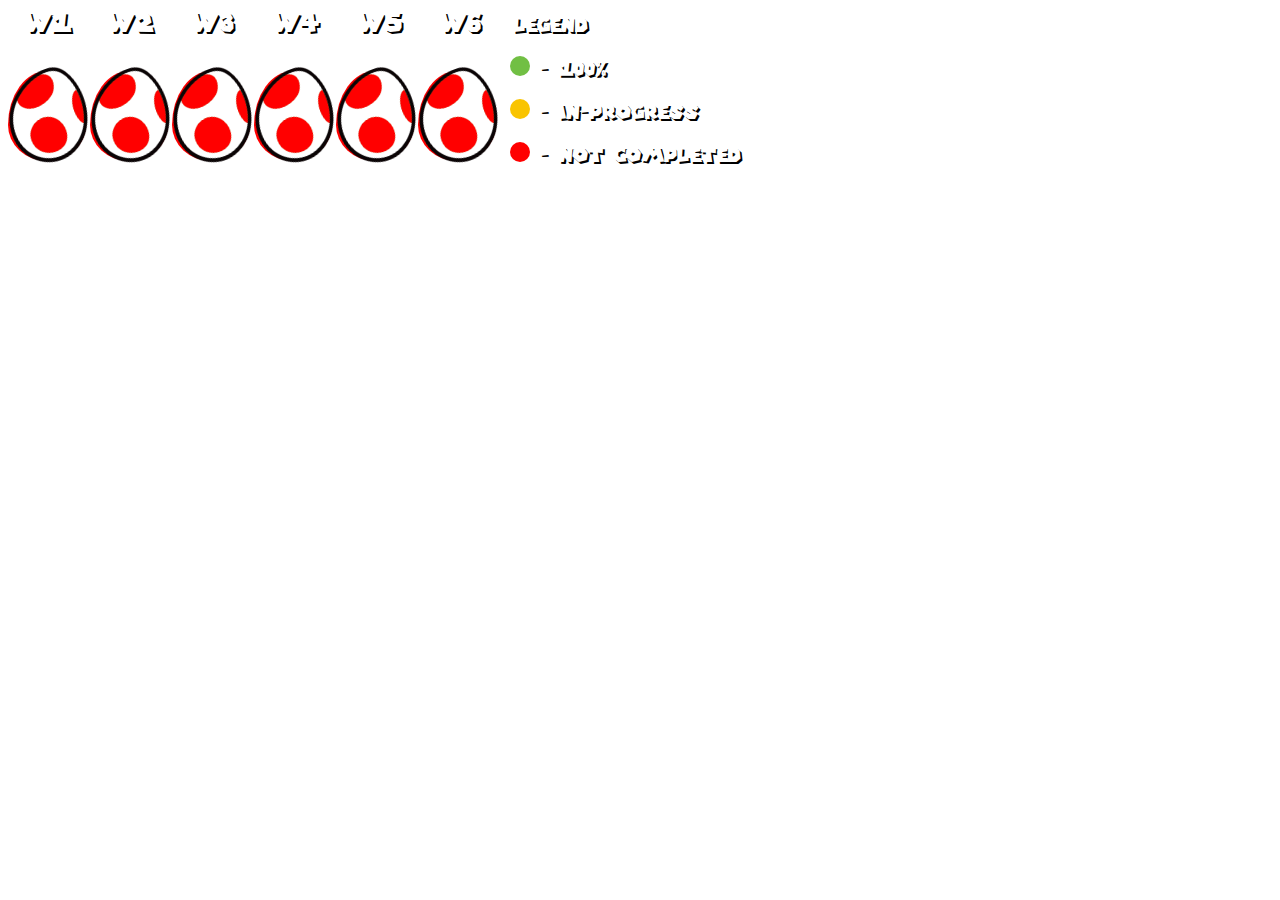
<file: index.html>
<!DOCTYPE html>
<html>
	<head>
		<title>SMW2: Yoshi's Island World Tracker</title>
		<link rel="stylesheet" href="css/format.css">
	</head>

	<body>
	<div>
		<span class="world">W1</span>
		<span class="world">W2</span>
		<span class="world">W3</span>
		<span class="world">W4</span>
		<span class="world">W5</span>
		<span class="world">W6</span>
		<span class="legend">Legend</span>
	</div>

	<div id="w1bg" style="background-color: #ff0000" class="bgEgg">
		<img class="egg" src="images/blankEgg.png" alt="World 1 Yoshi Egg" onclick="changeColor('w1bg')">
	</div>

	<div id="w2bg" style="background-color: #ff0000" class="bgEgg">
		<img class="egg" src="images/blankEgg.png" alt="World 2 Yoshi Egg" onclick="changeColor('w2bg')">
	</div>

	<div id="w3bg" style="background-color: #ff0000" class="bgEgg">
		<img class="egg" src="images/blankEgg.png" alt="World 3 Yoshi Egg" onclick="changeColor('w3bg')">
	</div>

	<div id="w4bg" style="background-color: #ff0000" class="bgEgg">
		<img class="egg" src="images/blankEgg.png" alt="World 4 Yoshi Egg" onclick="changeColor('w4bg')">
	</div>

	<div id="w5bg" style="background-color: #ff0000" class="bgEgg">
		<img class="egg" src="images/blankEgg.png" alt="World 5 Yoshi Egg" onclick="changeColor('w5bg')">
	</div>

	<div id="w6bg" style="background-color: #ff0000" class="bgEgg">
		<img class="egg" src="images/blankEgg.png" alt="World 6 Yoshi Egg" onclick="changeColor('w6bg')">
	</div>

	<div class="legendColor">
		<p class="legend"> <span class="color" style="background-color: #71bf44"></span> - 100% </p>
		<p class="legend"> <span class="color" style="background-color: #f9c400"></span> - In-Progress</p>
		<p class="legend"> <span class="color" style="background-color: #ff0000"></span> - Not Completed</p>
	</div>

	</body>

	<script type="text/javascript">
	
	function changeColor(eggId) 
	{
		var currentElement = document.getElementById(eggId);
		var inlineStyle = currentElement.style.backgroundColor;

		switch (inlineStyle)
		{
			case "rgb(255, 0, 0)":
				currentElement.style.backgroundColor = "#f9c400";
				break;
			case "rgb(249, 196, 0)":
				currentElement.style.backgroundColor = "#71bf44";
				break;
			case "rgb(113, 191, 68)":
				currentElement.style.backgroundColor = "#ff0000";
				break;
		}
	}	
	</script>
</html>
</file>
<file: css/format.css>
.world{
	text-shadow: 2px 2px black;
	font-size: 20pt;
	font-family: "SuperMario256";
	color: white;
	padding: 16px;
}

@font-face{
	font-family: "SuperMario256";
	src: url(SuperMario256.ttf);
}

.egg{
	height: 91px;
	width: 80px;
	display: inline-block;
	z-index: 1;
	position: inherit;
	-ms-transform: rotate(-20deg); /* IE 9 */
  	-webkit-transform: rotate(-20deg); /* Safari prior 9.0 */
  	transform: rotate(-20deg); /* Standard syntax */
  	background-size: cover;
}

.bgEgg{
    border-radius: 50% 50% 50% 50% / 60% 60% 40% 40%;
	height: 90px;
	width: 78px;
	display: inline-block;
	margin-top: 10px;
	text-align: center;
	background-position: center;
	z-index: -1;
}

.legend{
	text-shadow: 2px 2px black;
	font-size: 15pt;
	font-family: "SuperMario256";
	color: white;
	margin-left: 10px;
}

.legendColor{
	display: inline-block;
}

.color{
	height: 20px;
	width: 20px;
	border-radius: 90%;
	display: inline-block;
}
</file>
